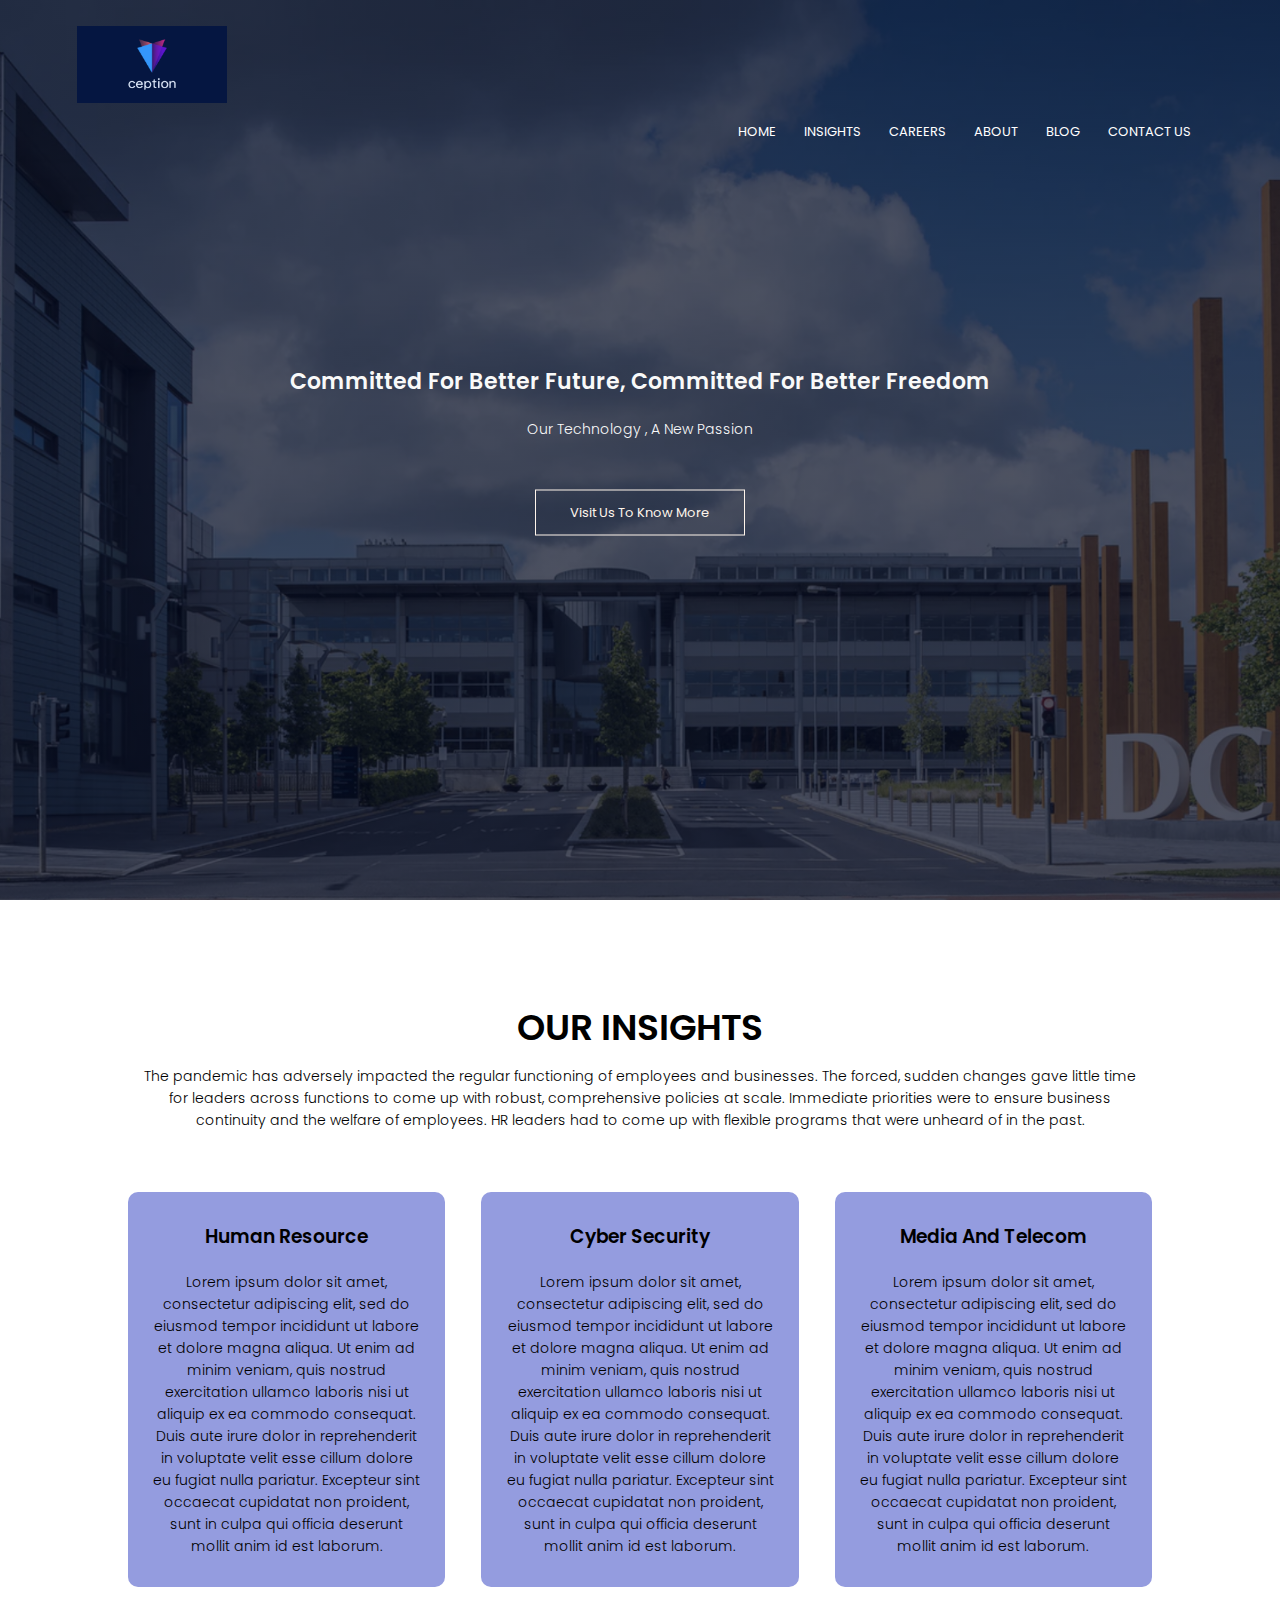
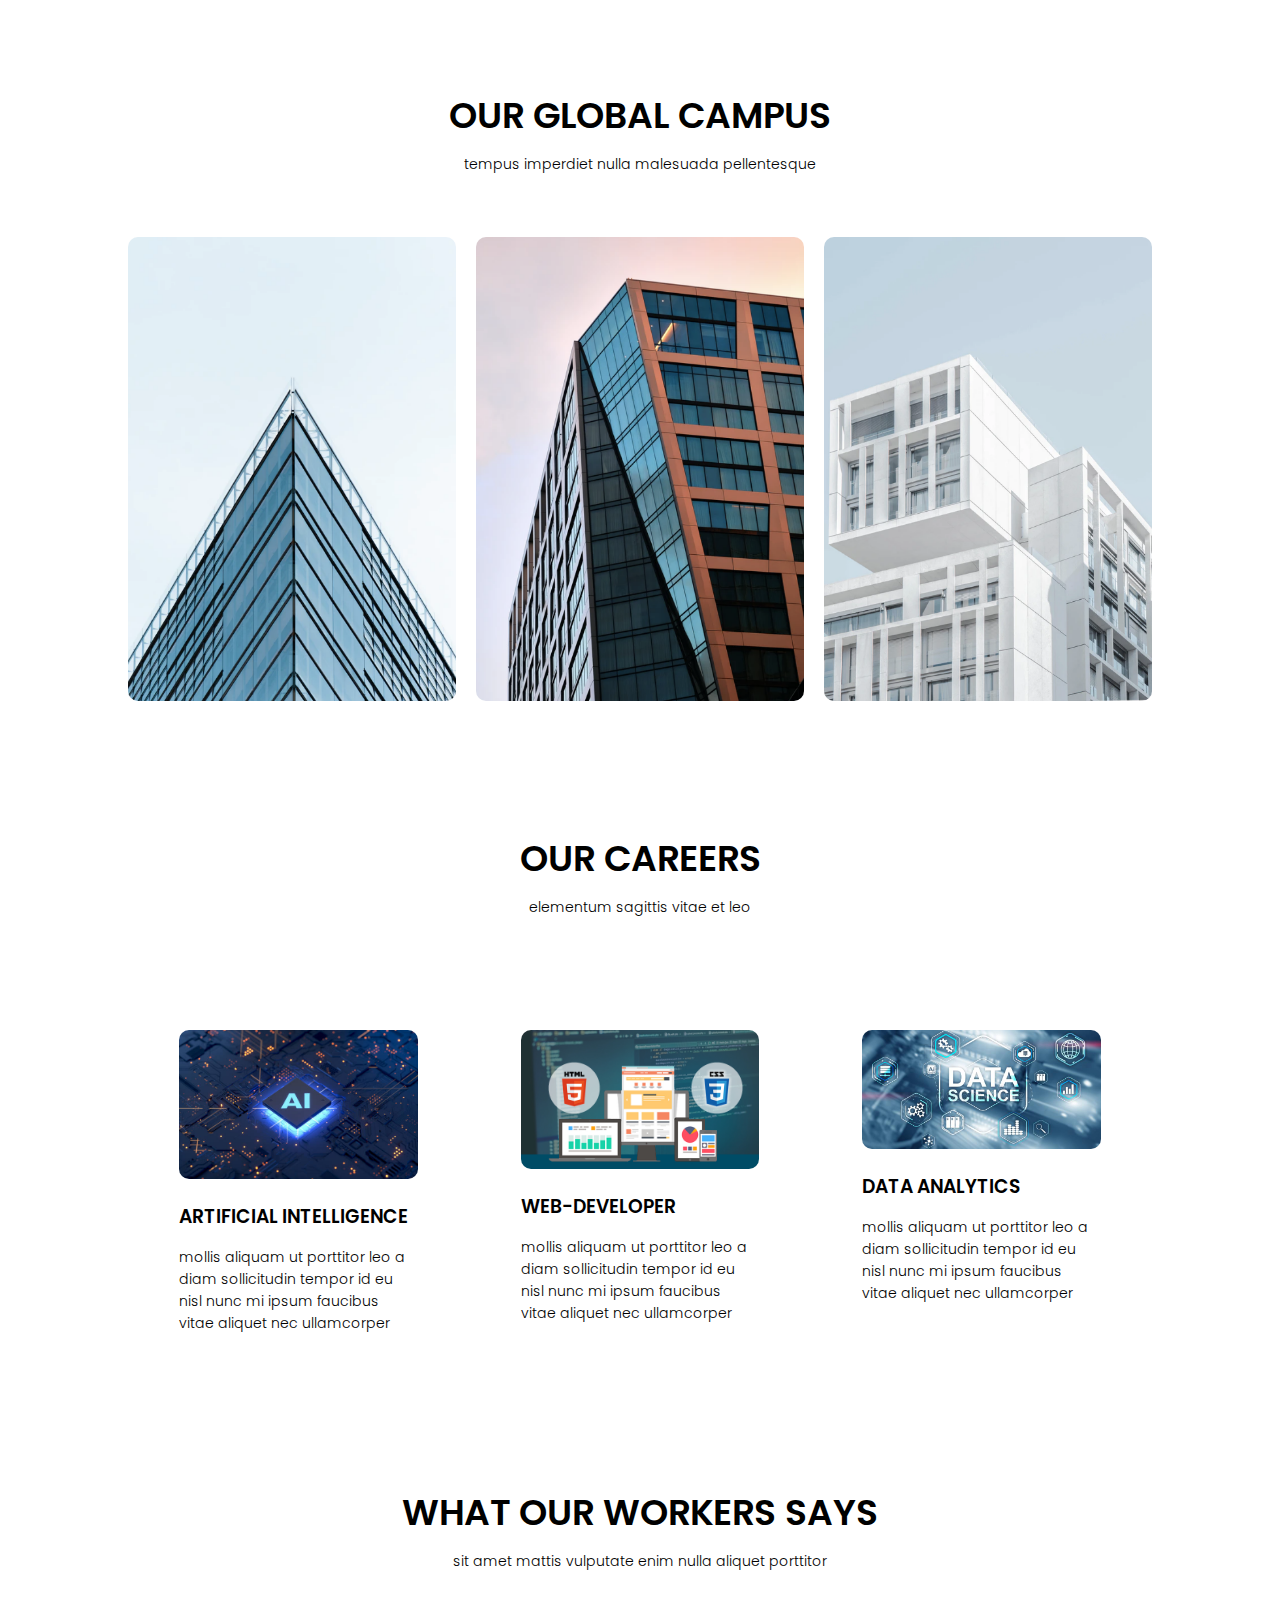
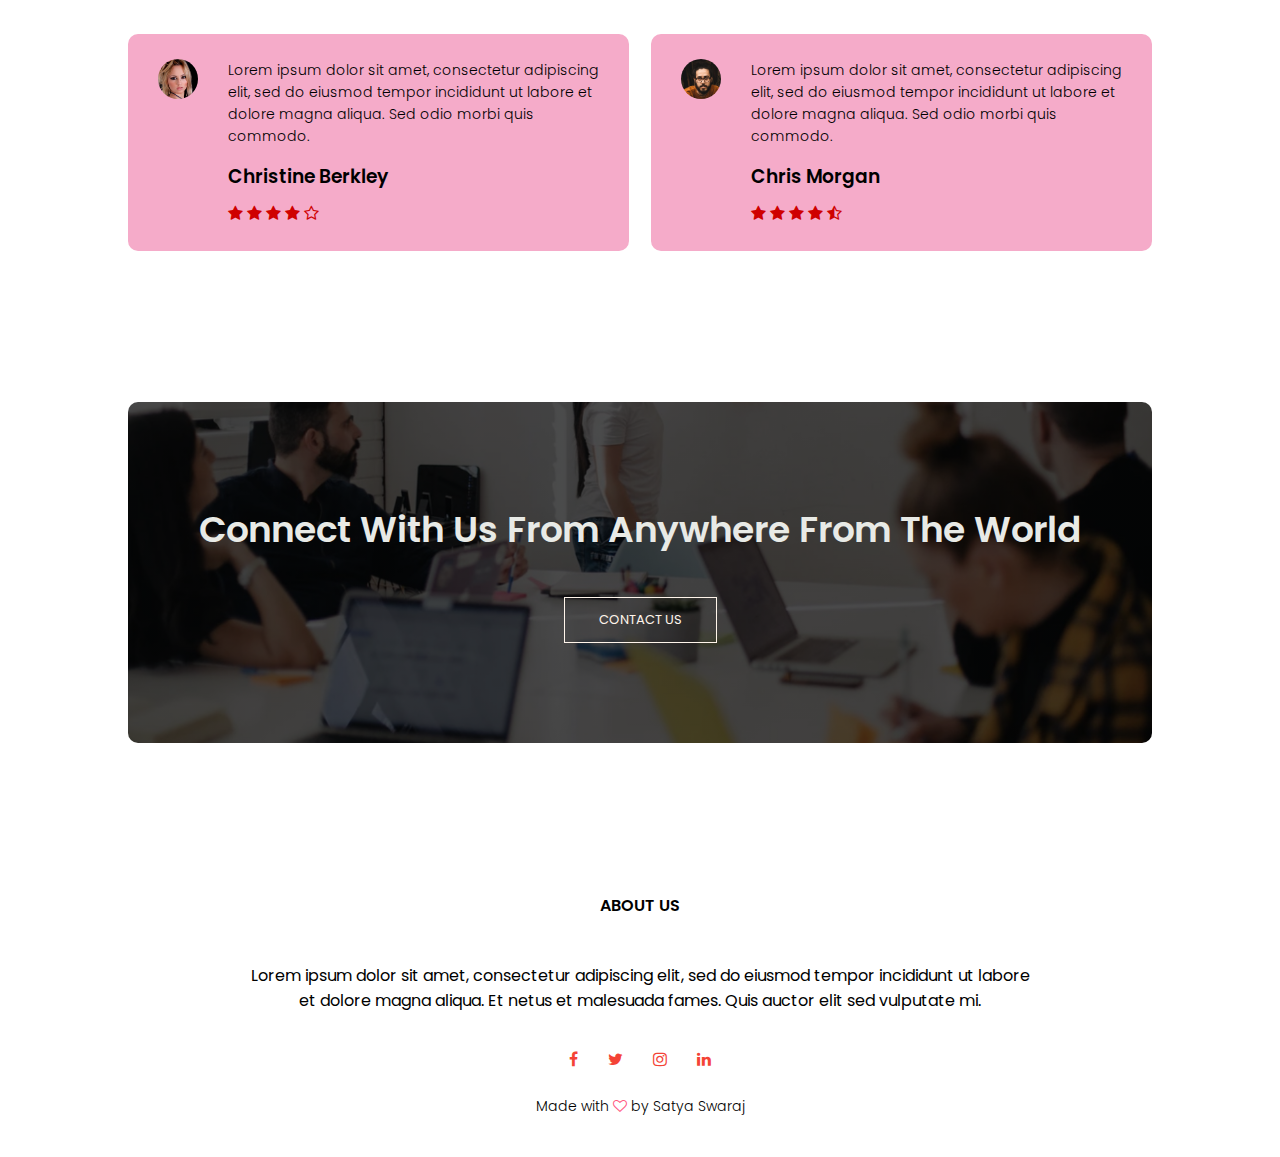
<file: it-firm/index.html>
<!DOCTYPE html>
<html lang="en">
<head>
	<meta name="viewport" content="with=device-width , initial scale=1.0">
	<meta charset="utf-8">
	<title></title>
	<link rel="stylesheet" type="text/css" href="style.css">
	<link rel="preconnect" href="https://fonts.gstatic.com">
    <link href="https://fonts.googleapis.com/css2?family=Poppins:wght@100;200;300;400;600;700&display=swap" rel="stylesheet">
    <link rel="stylesheet" href="https://cdnjs.cloudflare.com/ajax/libs/font-awesome/4.7.0/css/font-awesome.min.css">
</head>
<body>
	<section class="header">
		<nav>
			<a href="index.html"><img src="image/logo1.jpg"></a>
			<div class="nav-links" id="navLinks">
			<i class="fa fa-times" onclick="hideMenu()"></i>
				<ul>
					<li><a href="index.html">HOME</a></li>
					<li><a href="careers.html">INSIGHTS</a></li>
					<li><a href="careers.html">CAREERS</a></li>
					<li><a href="about.html">ABOUT</a></li>
					<li><a href="blog.html">BLOG</a></li>
					<li><a href="contact.html">CONTACT US</a></li>
				</ul>
			</div>
			<i class="fa fa-bars" onclick="showMenu()"></i>
		</nav>

<div class="text-box">
		<h1>Committed For Better Future, Committed For Better Freedom</h1>
		<p>Our Technology , A New Passion</p>
		<a href="" class="hero-btn">Visit Us To Know More</a>
</div>

<!-- JAVASCRIPT FOR TOGGLE MENU -->		
</section>

<!-- INSIGHTS -->
<section class="insights">
	<h1>OUR INSIGHTS</h1>
	<p>The pandemic has adversely impacted the regular functioning of employees and businesses. The forced, sudden changes gave little time for leaders across functions to come up with robust, comprehensive policies at scale. Immediate priorities were to ensure business continuity and the welfare of employees. HR leaders had to come up with flexible programs that were unheard of in the past.</p>

	<div class="row">
		<div class="insights-col">
			<h3>Human Resource</h3>
			<p>Lorem ipsum dolor sit amet, consectetur adipiscing elit, sed do eiusmod tempor incididunt ut labore et dolore magna aliqua. Ut enim ad minim veniam, quis nostrud exercitation ullamco laboris nisi ut aliquip ex ea commodo consequat. Duis aute irure dolor in reprehenderit in voluptate velit esse cillum dolore eu fugiat nulla pariatur. Excepteur sint occaecat cupidatat non proident, sunt in culpa qui officia deserunt mollit anim id est laborum.</p>
	</div>

	<div class="insights-col">
			<h3>Cyber Security</h3>
			<p>Lorem ipsum dolor sit amet, consectetur adipiscing elit, sed do eiusmod tempor incididunt ut labore et dolore magna aliqua. Ut enim ad minim veniam, quis nostrud exercitation ullamco laboris nisi ut aliquip ex ea commodo consequat. Duis aute irure dolor in reprehenderit in voluptate velit esse cillum dolore eu fugiat nulla pariatur. Excepteur sint occaecat cupidatat non proident, sunt in culpa qui officia deserunt mollit anim id est laborum.</p>
	</div>

	<div class="insights-col">
			<h3>Media And Telecom</h3>
			<p>Lorem ipsum dolor sit amet, consectetur adipiscing elit, sed do eiusmod tempor incididunt ut labore et dolore magna aliqua. Ut enim ad minim veniam, quis nostrud exercitation ullamco laboris nisi ut aliquip ex ea commodo consequat. Duis aute irure dolor in reprehenderit in voluptate velit esse cillum dolore eu fugiat nulla pariatur. Excepteur sint occaecat cupidatat non proident, sunt in culpa qui officia deserunt mollit anim id est laborum.</p>
	</div>
</section>

<!-- CAMPUS -->
<section class="campus">
	<h1>OUR GLOBAL CAMPUS</h1>
	<p>tempus imperdiet nulla malesuada pellentesque</p>

	<div class="row">
		<div class="campus-col">
			<img src="image/london.png">
			<div class="layer">
				<h3>LONDON</h3>
			</div>
		</div>

		<div class="campus-col">
			<img src="image/newyork.png">
			<div class="layer">
				<h3>INDIA</h3>
			</div>
		</div>
		
		<div class="campus-col">
			<img src="image/washington.png">
			<div class="layer">
				<h3>WASHINGTON</h3>
			</div>
		</div>

	</div>
</section>

<!-- CAREERS -->
<section class="careers">
	<h1>OUR CAREERS</h1>
	<p>elementum sagittis vitae et leo</p>

	<div class="row">
		<div class="careers-col">
			<img src="image/ai.jpg">
			<h3>ARTIFICIAL INTELLIGENCE</h3>
			<p>mollis aliquam ut porttitor leo a diam sollicitudin tempor id eu nisl nunc mi ipsum faucibus vitae aliquet nec ullamcorper</p>
		</div>

		<div class="careers-col">
			<img src="image/webdevelopment.jpg">
			<h3>WEB-DEVELOPER</h3>
			<p>mollis aliquam ut porttitor leo a diam sollicitudin tempor id eu nisl nunc mi ipsum faucibus vitae aliquet nec ullamcorper</p>
		</div>

		<div class="careers-col">
			<img src="image/data.jpg">
			<h3>DATA ANALYTICS</h3>
			<p>mollis aliquam ut porttitor leo a diam sollicitudin tempor id eu nisl nunc mi ipsum faucibus vitae aliquet nec ullamcorper</p>
		</div>

	</div>
</section>

<!-- testimonials -->

<section class="testimonials">
	<h1>WHAT OUR WORKERS SAYS</h1>
	<p>sit amet mattis vulputate enim nulla aliquet porttitor</p>

	<div class="row">
		<div class="testimonial-col">
			<img src="image/user1.jpg">
			<div>
				<p>Lorem ipsum dolor sit amet, consectetur adipiscing elit, sed do eiusmod tempor incididunt ut labore et dolore magna aliqua. Sed odio morbi quis commodo.</p>
				<h3>Christine Berkley</h3>
				<i class="fa fa-star"></i>
				<i class="fa fa-star"></i>
				<i class="fa fa-star"></i>
				<i class="fa fa-star"></i>
				<i class="fa fa-star-o"></i>
			</div>
		</div>

		<div class="testimonial-col">
			<img src="image/user2.jpg">
			<div>
				<p>Lorem ipsum dolor sit amet, consectetur adipiscing elit, sed do eiusmod tempor incididunt ut labore et dolore magna aliqua. Sed odio morbi quis commodo.</p>
				<h3>Chris Morgan</h3>
				<i class="fa fa-star"></i>
				<i class="fa fa-star"></i>
				<i class="fa fa-star"></i>
				<i class="fa fa-star"></i>
				<i class="fa fa-star-half-o"></i>
			</div>
		</div>
	</div>
</section>


<!-- call to action -->

<section class="cta">
	<h1>Connect With Us From Anywhere From The World</h1>
	<a href="" class="hero-btn">CONTACT US</a>
</section>


<!-- FOOTER -->

<section class="footer">
	<h4>ABOUT US</h4>
	<p><section>Lorem ipsum dolor sit amet, consectetur adipiscing elit, sed do eiusmod tempor incididunt ut labore <br>et dolore magna aliqua. Et netus et malesuada fames. Quis auctor elit sed vulputate mi.</section></p>

	<div class="icons">
		<i class="fa fa-facebook"></i>
		<i class="fa fa-twitter"></i>
		<i class="fa fa-instagram"></i>
		<i class="fa fa-linkedin"></i>
	</div>
	<p>Made with <i class="fa fa-heart-o"></i> by Satya Swaraj</p>
</section>


<script>
	var navLinks = document.getElementById("navLinks");
	function showMenu(){
		navLinks.style.right = "0";
		
	}

	function hideMenu(){
		navLinks.style.right = "-200px";
		
	}
</script>
</body>
</html>
</file>
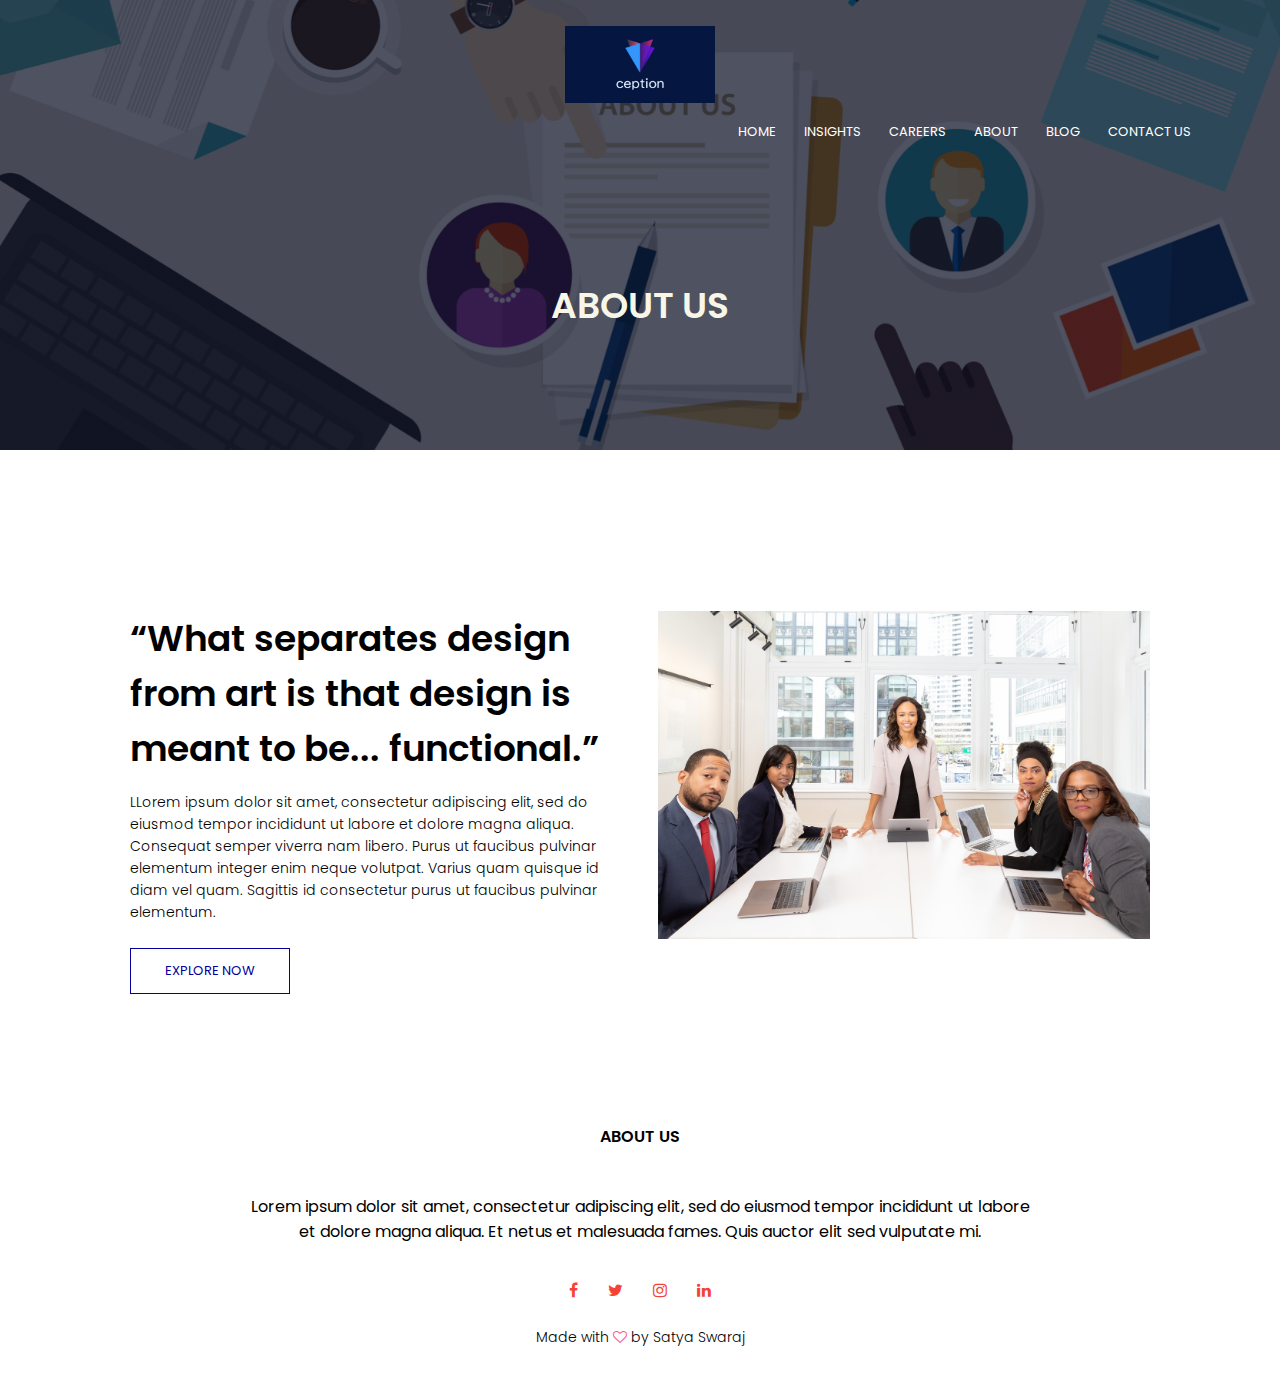
<file: it-firm/about.html>
<!DOCTYPE html>
<html lang="en">
<head>
	<meta name="viewport" content="with=device-width , initial scale=1.0">
	<meta charset="utf-8">
	<title></title>
	<link rel="stylesheet" type="text/css" href="style.css">
	<link rel="preconnect" href="https://fonts.gstatic.com">
    <link href="https://fonts.googleapis.com/css2?family=Poppins:wght@100;200;300;400;600;700&display=swap" rel="stylesheet">
    <link rel="stylesheet" href="https://cdnjs.cloudflare.com/ajax/libs/font-awesome/4.7.0/css/font-awesome.min.css">
</head>
<body>
	<section class="sub-header">
		<nav>
			<a href="index.html"><img src="image/logo1.jpg"></a>
			<div class="nav-links" id="navLinks">
			<i class="fa fa-times" onclick="hideMenu()"></i>
				<ul>
					<li><a href="index.html">HOME</a></li>
					<li><a href="careers.html">INSIGHTS</a></li>
					
					<li><a href="careers.html">CAREERS</a></li>
					<li><a href="about.html">ABOUT</a></li>
					<li><a href="blog.html">BLOG</a></li>
					<li><a href="contact.html">CONTACT US</a></li>
				</ul>
			</div>
			<i class="fa fa-bars" onclick="showMenu()"></i>
		</nav>
		<h1>ABOUT US</h1>
	</section>

	<!-- ABOUT US CONTENT -->

	<section class="about-us">
		<div class="row">
			<div class="about-col"><h1>“What separates design from art is that design is meant to be... functional.”</h1>
			<p>LLorem ipsum dolor sit amet, consectetur adipiscing elit, sed do eiusmod tempor incididunt ut labore et dolore magna aliqua. Consequat semper viverra nam libero. Purus ut faucibus pulvinar elementum integer enim neque volutpat. Varius quam quisque id diam vel quam. Sagittis id consectetur purus ut faucibus pulvinar elementum.</p>
			<a href="" class="hero-btn red-btn">EXPLORE NOW</a>
		</div>

		<div class="about-col">
			<img src="image/about.jpg">
		</div>
	</section>


<!-- FOOTER -->

<section class="footer">
	<h4>ABOUT US</h4>
	<p><section>Lorem ipsum dolor sit amet, consectetur adipiscing elit, sed do eiusmod tempor incididunt ut labore <br>et dolore magna aliqua. Et netus et malesuada fames. Quis auctor elit sed vulputate mi.</section></p>

	<div class="icons">
		<i class="fa fa-facebook"></i>
		<i class="fa fa-twitter"></i>
		<i class="fa fa-instagram"></i>
		<i class="fa fa-linkedin"></i>
	</div>
	<p>Made with <i class="fa fa-heart-o"></i> by Satya Swaraj</p>
</section>

<!-- JAVASCRIPT FOR TOGGLE MENU -->	


<script>
	var navLinks = document.getElementById("navLinks");
	function showMenu(){
		navLinks.style.right = "0";
		
	}

	function hideMenu(){
		navLinks.style.right = "-200px";
		
	}
</script>
</body>
</html>
</file>
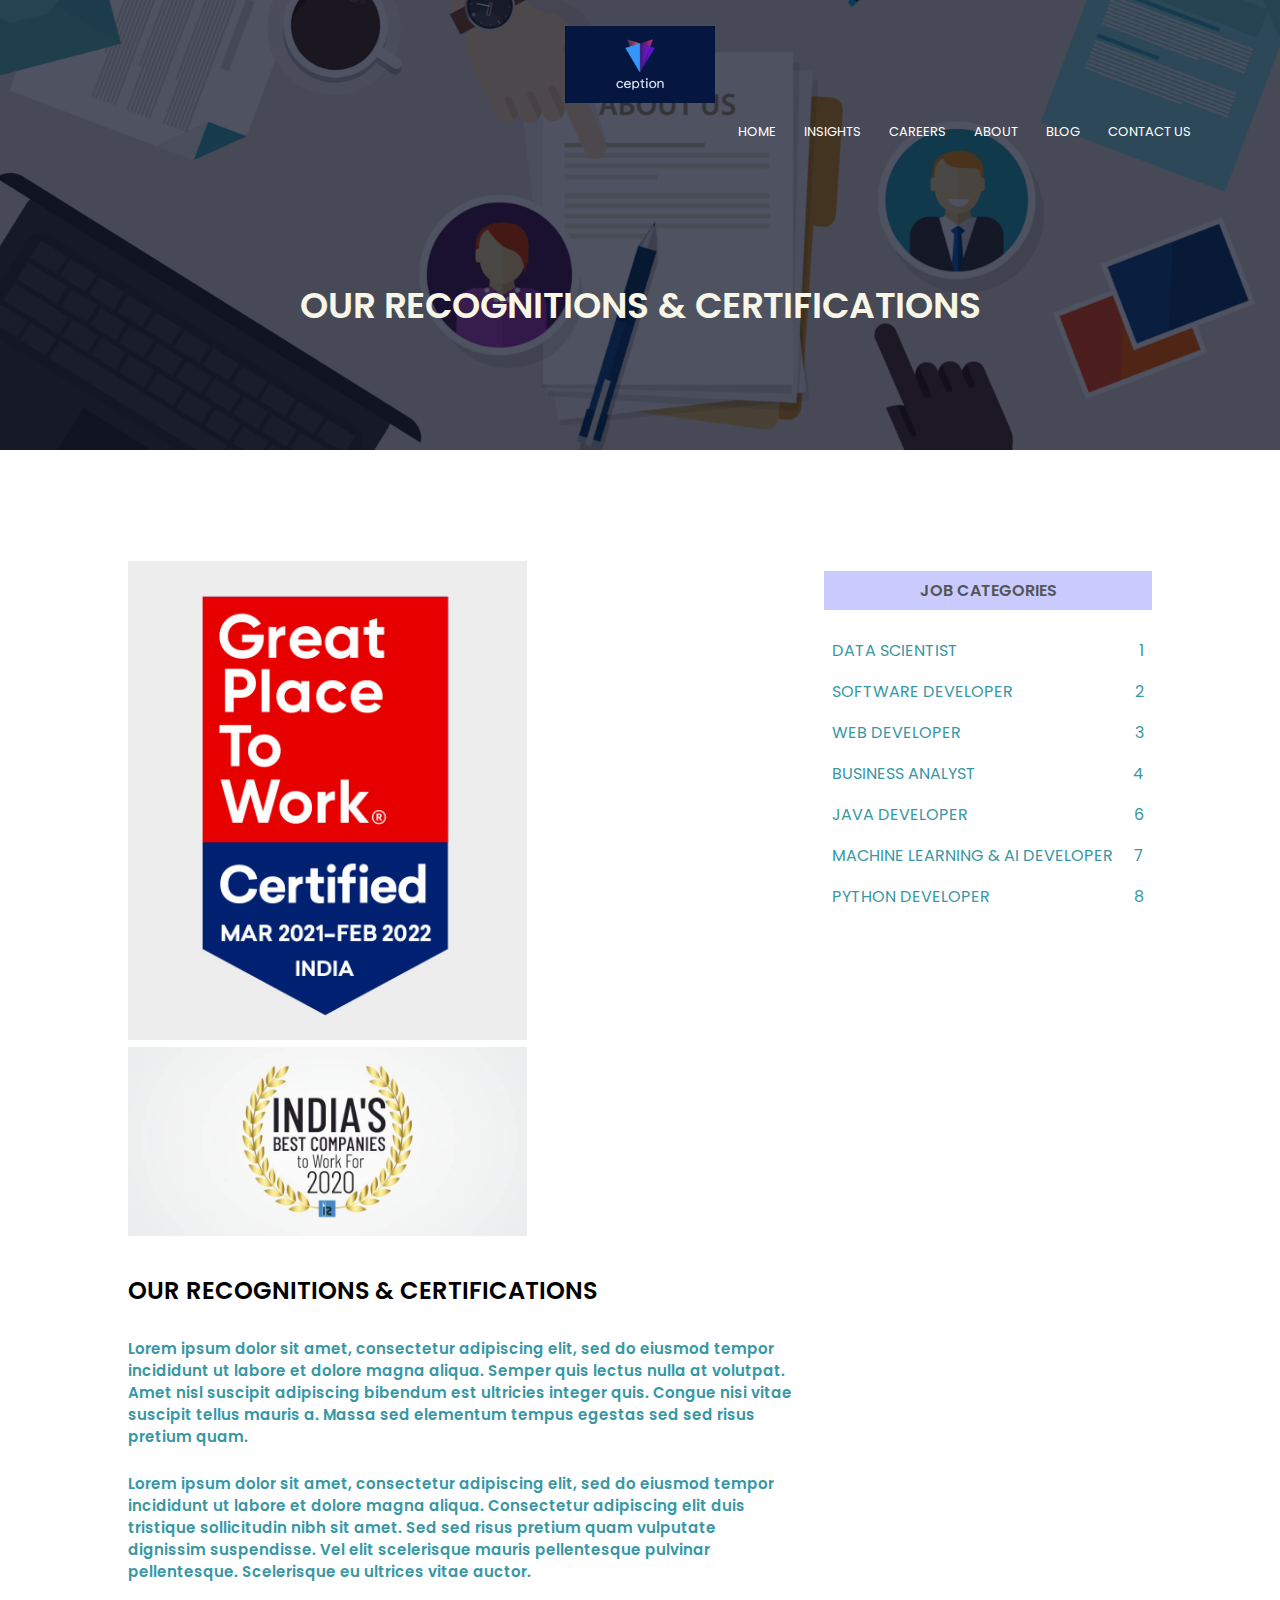
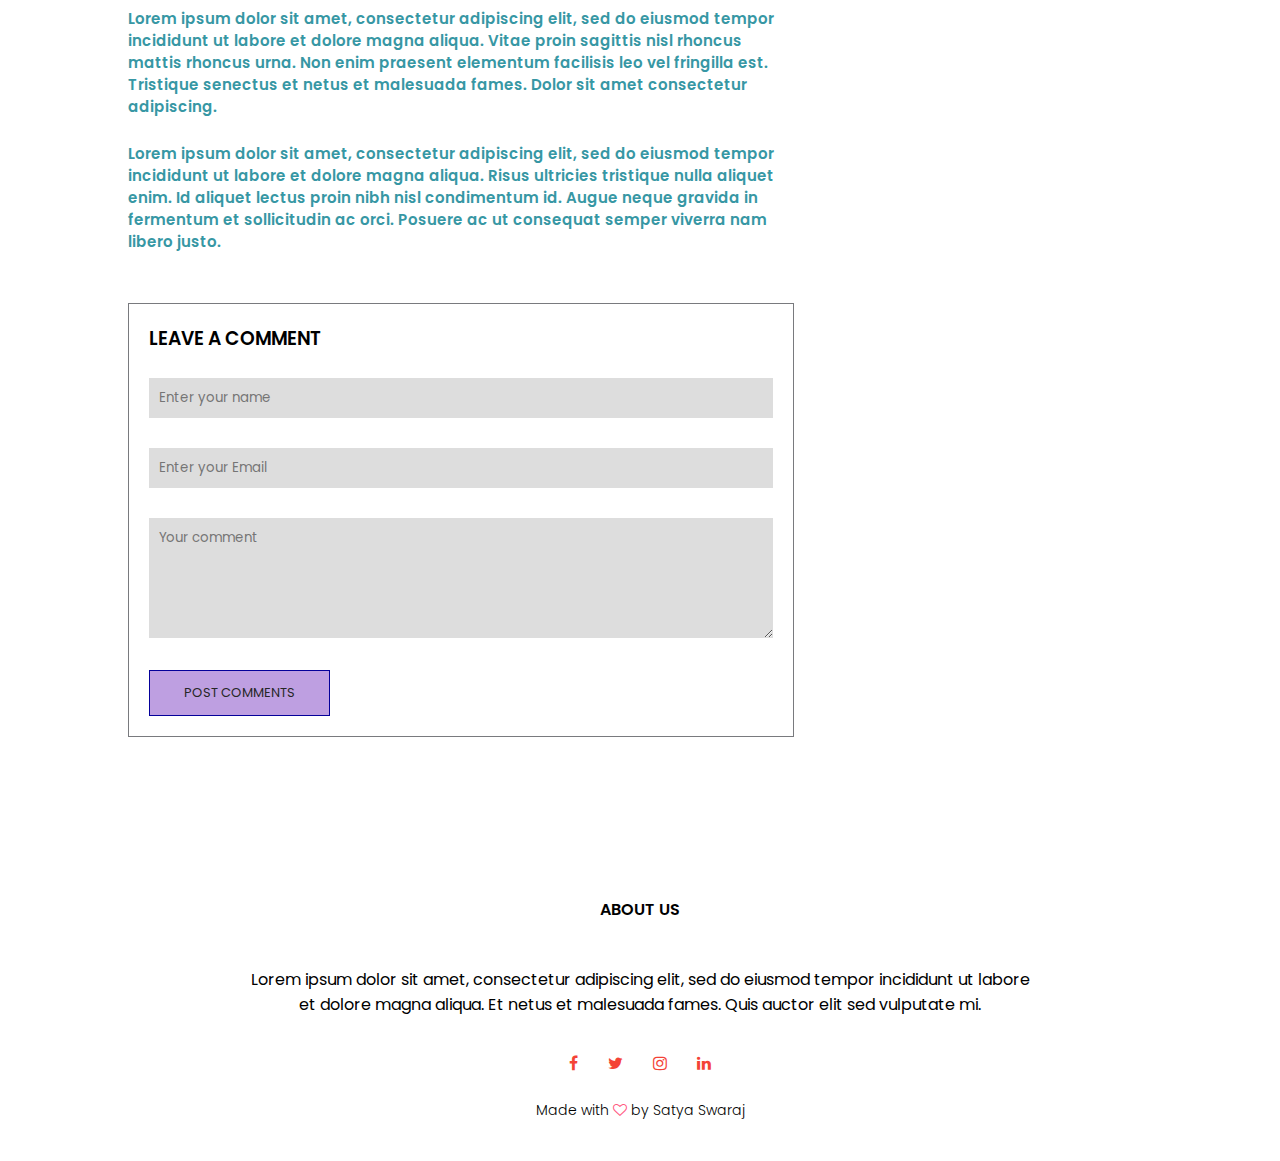
<file: it-firm/blog.html>
<!DOCTYPE html>
<html lang="en">
<head>
	<meta name="viewport" content="with=device-width , initial scale=1.0">
	<meta charset="utf-8">
	<title></title>
	<link rel="stylesheet" type="text/css" href="style.css">
	<link rel="preconnect" href="https://fonts.gstatic.com">
    <link href="https://fonts.googleapis.com/css2?family=Poppins:wght@100;200;300;400;600;700&display=swap" rel="stylesheet">
    <link rel="stylesheet" href="https://cdnjs.cloudflare.com/ajax/libs/font-awesome/4.7.0/css/font-awesome.min.css">
</head>
<body>
	<section class="sub-header">
		<nav>
			<a href="index.html"><img src="image/logo1.jpg"></a>
			<div class="nav-links" id="navLinks">
			<i class="fa fa-times" onclick="hideMenu()"></i>
				<ul>
					<li><a href="index.html">HOME</a></li>
					<li><a href="careers.html">INSIGHTS</a></li>
					
					<li><a href="careers.html">CAREERS</a></li>
					<li><a href="about.html">ABOUT</a></li>
					<li><a href="blog.html">BLOG</a></li>
					<li><a href="contact.html">CONTACT US</a></li>
				</ul>
			</div>
			<i class="fa fa-bars" onclick="showMenu()"></i>
		</nav>
		<h1>OUR RECOGNITIONS & CERTIFICATIONS</h1>
	</section>

<!-- BLOG PAGE CONTENT -->

<section class="blog-content">
	<div class="row">
		<div class="blog-left">
			<img src="image/tag.jpg">
			<img src="image/tag1.jpg">
			<h2>OUR RECOGNITIONS & CERTIFICATIONS</h2>
			<p>Lorem ipsum dolor sit amet, consectetur adipiscing elit, sed do eiusmod tempor incididunt ut labore et dolore magna aliqua. Semper quis lectus nulla at volutpat. Amet nisl suscipit adipiscing bibendum est ultricies integer quis. Congue nisi vitae suscipit tellus mauris a. Massa sed elementum tempus egestas sed sed risus pretium quam.</p>
			<br>
			<p>Lorem ipsum dolor sit amet, consectetur adipiscing elit, sed do eiusmod tempor incididunt ut labore et dolore magna aliqua. Consectetur adipiscing elit duis tristique sollicitudin nibh sit amet. Sed sed risus pretium quam vulputate dignissim suspendisse. Vel elit scelerisque mauris pellentesque pulvinar pellentesque. Scelerisque eu ultrices vitae auctor.</p>
			<br>
			<p>Lorem ipsum dolor sit amet, consectetur adipiscing elit, sed do eiusmod tempor incididunt ut labore et dolore magna aliqua. Vitae proin sagittis nisl rhoncus mattis rhoncus urna. Non enim praesent elementum facilisis leo vel fringilla est. Tristique senectus et netus et malesuada fames. Dolor sit amet consectetur adipiscing.</p>
			<br>
			<p>Lorem ipsum dolor sit amet, consectetur adipiscing elit, sed do eiusmod tempor incididunt ut labore et dolore magna aliqua. Risus ultricies tristique nulla aliquet enim. Id aliquet lectus proin nibh nisl condimentum id. Augue neque gravida in fermentum et sollicitudin ac orci. Posuere ac ut consequat semper viverra nam libero justo.</p>


			<div class="comment-box">
				<h3>LEAVE A COMMENT</h3>
				<form class="comment-form">
					<input type="text" placeholder="Enter your name" name="Name">
					<input type="email" placeholder="Enter your Email" name="Email">
					<textarea rows="5" placeholder="Your comment"></textarea>
					<button type="submit" class="hero-btn red-btn">POST COMMENTS</button>
				</form>
			</div>
		</div>
		<div class="blog-right">
			<h3>JOB CATEGORIES</h3>
			<div>
				
				<span>DATA SCIENTIST</span>
				<span>1</span>
				
			</div>

			<div>
				
				<span>SOFTWARE DEVELOPER</span>
				<span>2</span>
				
			</div>

			<div>
				
				<span>WEB DEVELOPER</span>
				<span>3</span>
				
			</div>
			
			<div>
				
				<span>BUSINESS ANALYST</span>
				<span>4</span>
				
			</div>

			<div>
				
				<span>JAVA DEVELOPER</span>
				<span>6</span>
				
			</div>

			<div>
				
				<span>MACHINE LEARNING & AI DEVELOPER</span>
				<span>7</span>
				
			</div>

			<div>
				
				<span>PYTHON DEVELOPER</span>
				<span>8</span>
				
			</div>
		</div>
	</div>
</section>

	

	


<!-- FOOTER -->

<section class="footer">
	<h4>ABOUT US</h4>
	<p><section>Lorem ipsum dolor sit amet, consectetur adipiscing elit, sed do eiusmod tempor incididunt ut labore <br>et dolore magna aliqua. Et netus et malesuada fames. Quis auctor elit sed vulputate mi.</section></p>

	<div class="icons">
		<i class="fa fa-facebook"></i>
		<i class="fa fa-twitter"></i>
		<i class="fa fa-instagram"></i>
		<i class="fa fa-linkedin"></i>
	</div>
	<p>Made with <i class="fa fa-heart-o"></i> by Satya Swaraj</p>
</section>

<!-- JAVASCRIPT FOR TOGGLE MENU -->	


<script>
	var navLinks = document.getElementById("navLinks");
	function showMenu(){
		navLinks.style.right = "0";
		
	}

	function hideMenu(){
		navLinks.style.right = "-200px";
		
	}
</script>
</body>
</html>
</file>
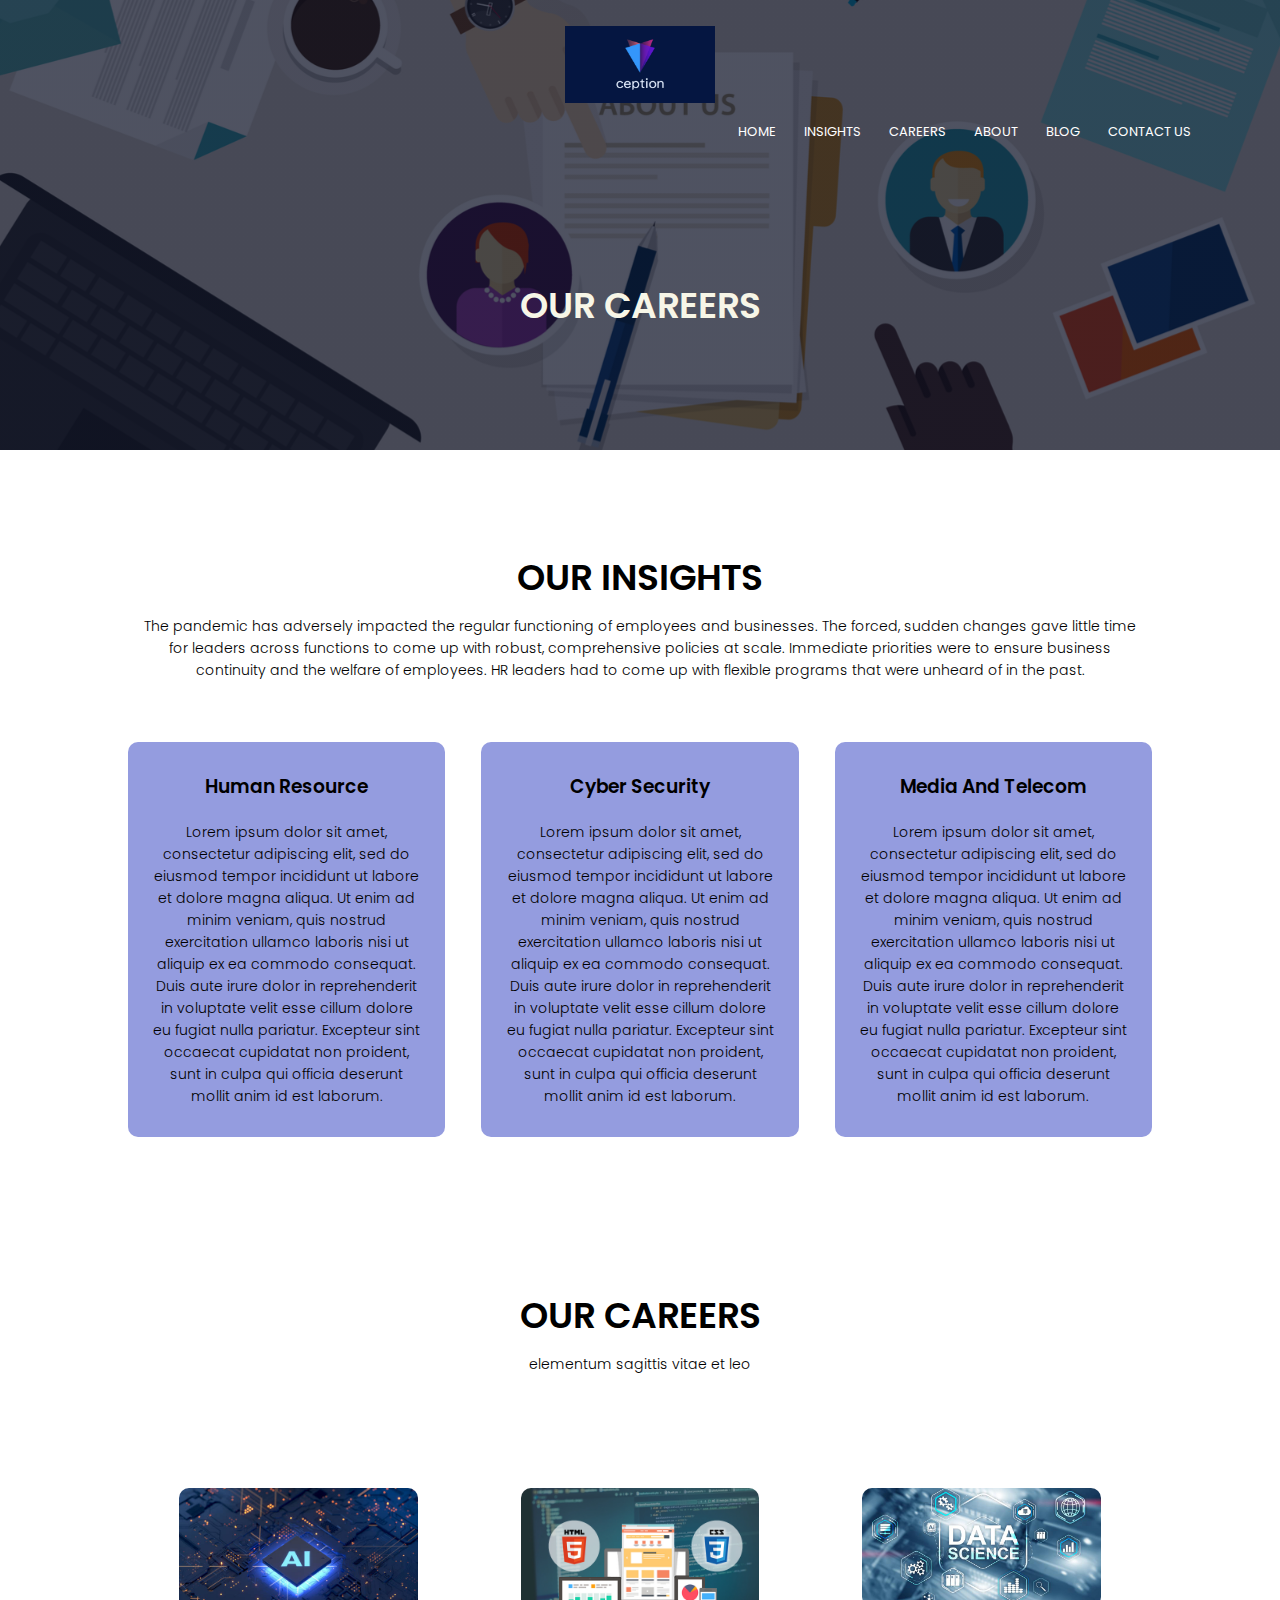
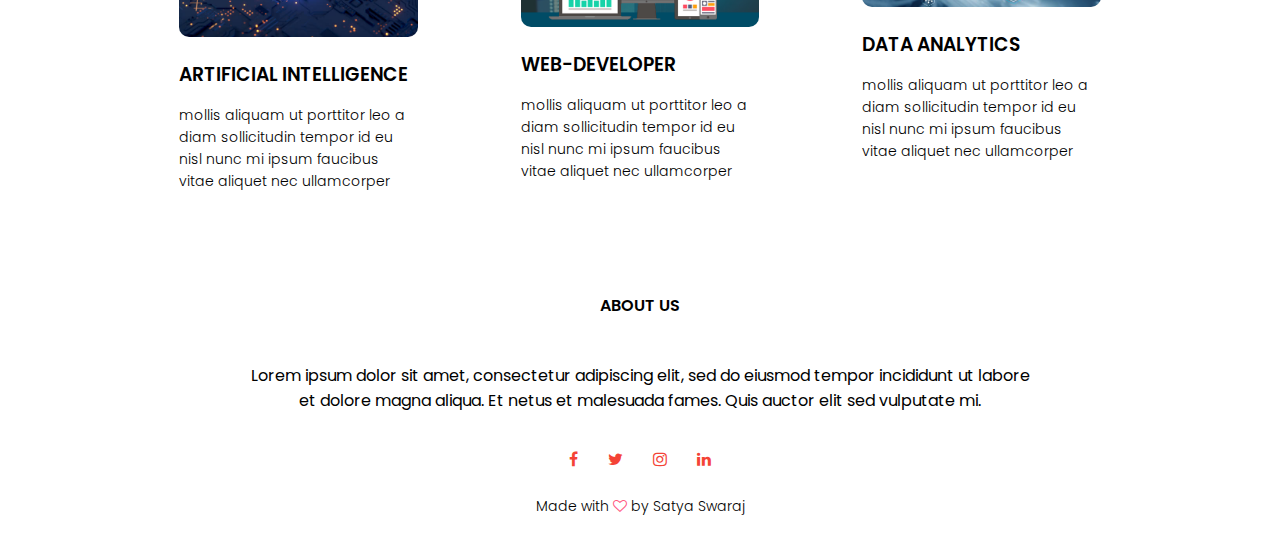
<file: it-firm/careers.html>
<!DOCTYPE html>
<html lang="en">
<head>
	<meta name="viewport" content="with=device-width , initial scale=1.0">
	<meta charset="utf-8">
	<title></title>
	<link rel="stylesheet" type="text/css" href="style.css">
	<link rel="preconnect" href="https://fonts.gstatic.com">
    <link href="https://fonts.googleapis.com/css2?family=Poppins:wght@100;200;300;400;600;700&display=swap" rel="stylesheet">
    <link rel="stylesheet" href="https://cdnjs.cloudflare.com/ajax/libs/font-awesome/4.7.0/css/font-awesome.min.css">
</head>
<body>
	<section class="sub-header">
		<nav>
			<a href="index.html"><img src="image/logo1.jpg"></a>
			<div class="nav-links" id="navLinks">
			<i class="fa fa-times" onclick="hideMenu()"></i>
				<ul>
					<li><a href="index.html">HOME</a></li>
					<li><a href="careers.html">INSIGHTS</a></li>
					
					<li><a href="careers.html">CAREERS</a></li>
					<li><a href="about.html">ABOUT</a></li>
					<li><a href="blog.html">BLOG</a></li>
					<li><a href="contact.html">CONTACT US</a></li>
				</ul>
			</div>
			<i class="fa fa-bars" onclick="showMenu()"></i>
		</nav>
		<h1>OUR CAREERS</h1>
	</section>


	<!-- OUR INSIGHTS -->

	<section class="insights">
	<h1>OUR INSIGHTS</h1>
	<p>The pandemic has adversely impacted the regular functioning of employees and businesses. The forced, sudden changes gave little time for leaders across functions to come up with robust, comprehensive policies at scale. Immediate priorities were to ensure business continuity and the welfare of employees. HR leaders had to come up with flexible programs that were unheard of in the past.</p>

	<div class="row">
		<div class="insights-col">
			<h3>Human Resource</h3>
			<p>Lorem ipsum dolor sit amet, consectetur adipiscing elit, sed do eiusmod tempor incididunt ut labore et dolore magna aliqua. Ut enim ad minim veniam, quis nostrud exercitation ullamco laboris nisi ut aliquip ex ea commodo consequat. Duis aute irure dolor in reprehenderit in voluptate velit esse cillum dolore eu fugiat nulla pariatur. Excepteur sint occaecat cupidatat non proident, sunt in culpa qui officia deserunt mollit anim id est laborum.</p>
	</div>

	<div class="insights-col">
			<h3>Cyber Security</h3>
			<p>Lorem ipsum dolor sit amet, consectetur adipiscing elit, sed do eiusmod tempor incididunt ut labore et dolore magna aliqua. Ut enim ad minim veniam, quis nostrud exercitation ullamco laboris nisi ut aliquip ex ea commodo consequat. Duis aute irure dolor in reprehenderit in voluptate velit esse cillum dolore eu fugiat nulla pariatur. Excepteur sint occaecat cupidatat non proident, sunt in culpa qui officia deserunt mollit anim id est laborum.</p>
	</div>

	<div class="insights-col">
			<h3>Media And Telecom</h3>
			<p>Lorem ipsum dolor sit amet, consectetur adipiscing elit, sed do eiusmod tempor incididunt ut labore et dolore magna aliqua. Ut enim ad minim veniam, quis nostrud exercitation ullamco laboris nisi ut aliquip ex ea commodo consequat. Duis aute irure dolor in reprehenderit in voluptate velit esse cillum dolore eu fugiat nulla pariatur. Excepteur sint occaecat cupidatat non proident, sunt in culpa qui officia deserunt mollit anim id est laborum.</p>
	</div>
</section>


	<!-- OUR CAREERS -->
<section class="careers">
	<h1>OUR CAREERS</h1>
	<p>elementum sagittis vitae et leo</p>

	<div class="row">
		<div class="careers-col">
			<img src="image/ai.jpg">
			<h3>ARTIFICIAL INTELLIGENCE</h3>
			<p>mollis aliquam ut porttitor leo a diam sollicitudin tempor id eu nisl nunc mi ipsum faucibus vitae aliquet nec ullamcorper</p>
		</div>

		<div class="careers-col">
			<img src="image/webdevelopment.jpg">
			<h3>WEB-DEVELOPER</h3>
			<p>mollis aliquam ut porttitor leo a diam sollicitudin tempor id eu nisl nunc mi ipsum faucibus vitae aliquet nec ullamcorper</p>
		</div>

		<div class="careers-col">
			<img src="image/data.jpg">
			<h3>DATA ANALYTICS</h3>
			<p>mollis aliquam ut porttitor leo a diam sollicitudin tempor id eu nisl nunc mi ipsum faucibus vitae aliquet nec ullamcorper</p>
		</div>

	</div>
</section>


	


<!-- FOOTER -->

<section class="footer">
	<h4>ABOUT US</h4>
	<p><section>Lorem ipsum dolor sit amet, consectetur adipiscing elit, sed do eiusmod tempor incididunt ut labore <br>et dolore magna aliqua. Et netus et malesuada fames. Quis auctor elit sed vulputate mi.</section></p>

	<div class="icons">
		<i class="fa fa-facebook"></i>
		<i class="fa fa-twitter"></i>
		<i class="fa fa-instagram"></i>
		<i class="fa fa-linkedin"></i>
	</div>
	<p>Made with <i class="fa fa-heart-o"></i> by Satya Swaraj</p>
</section>

<!-- JAVASCRIPT FOR TOGGLE MENU -->	


<script>
	var navLinks = document.getElementById("navLinks");
	function showMenu(){
		navLinks.style.right = "0";
		
	}

	function hideMenu(){
		navLinks.style.right = "-200px";
		
	}
</script>
</body>
</html>
</file>
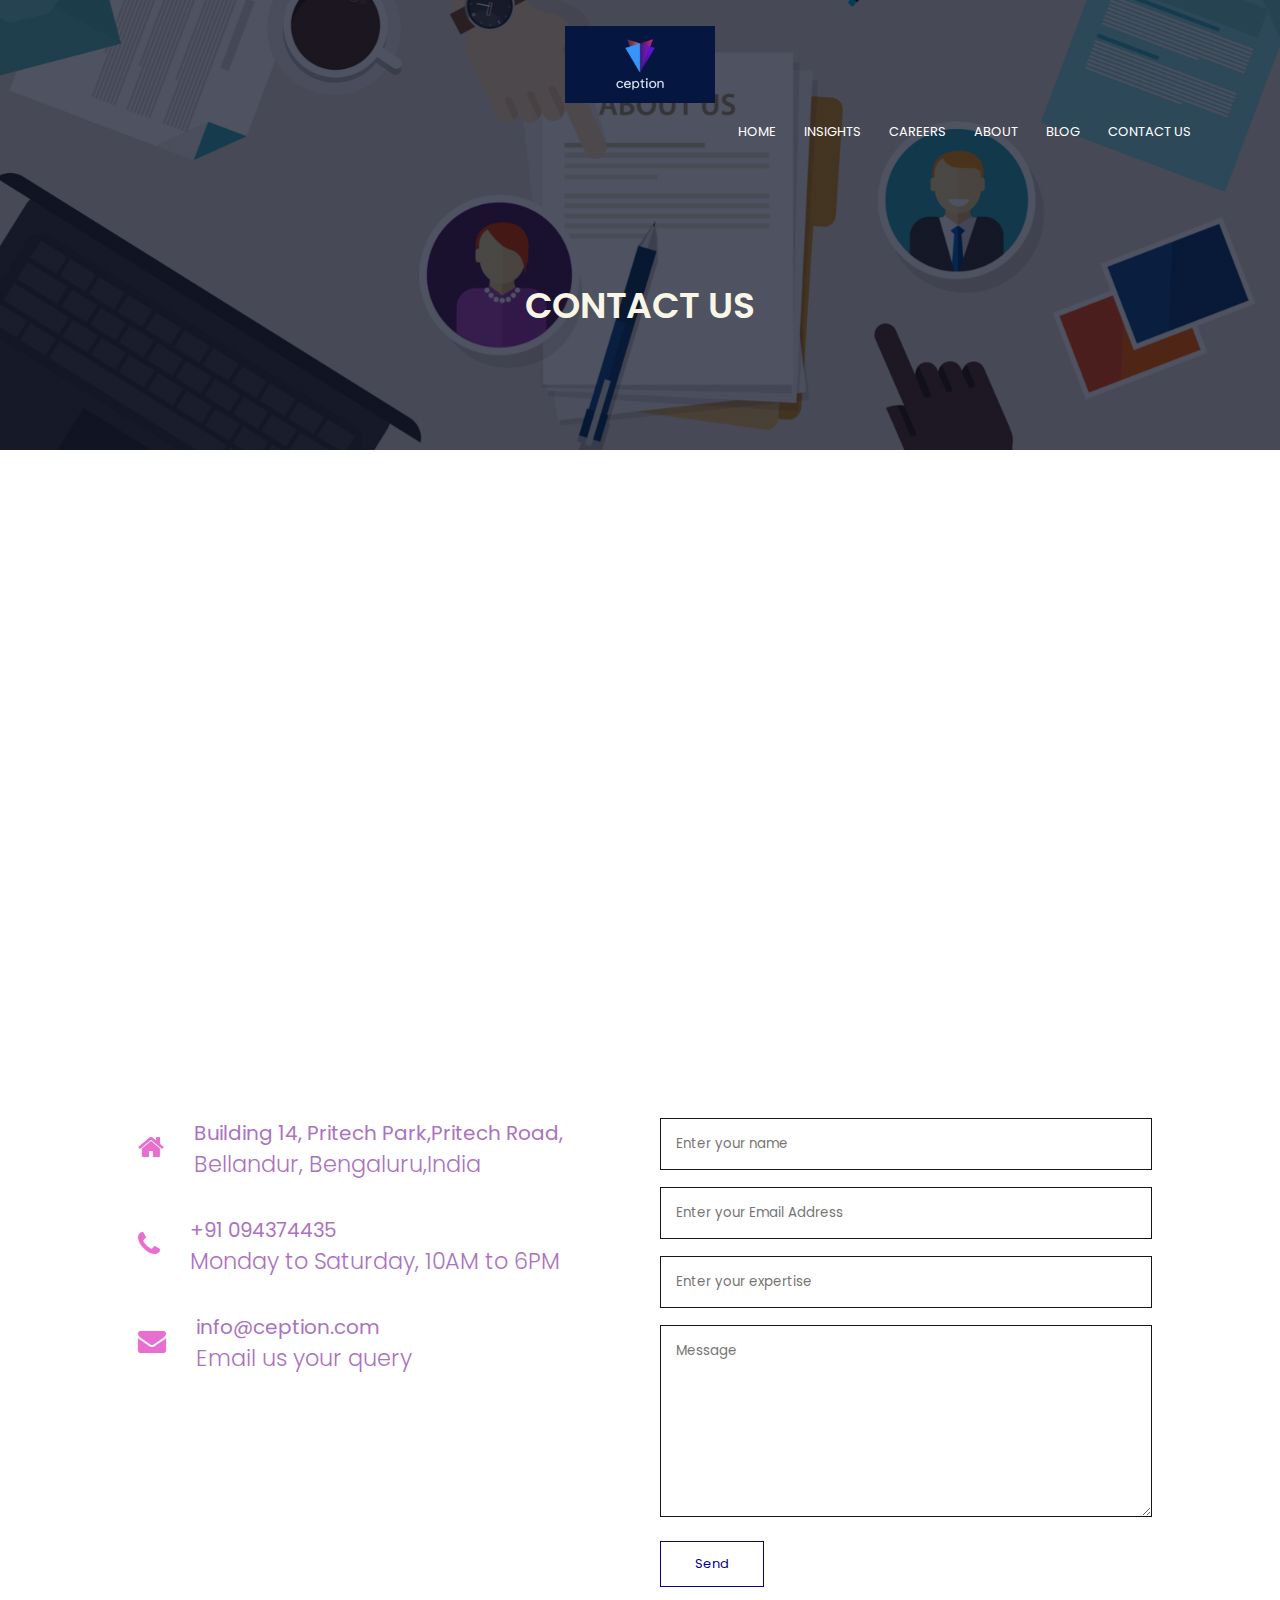
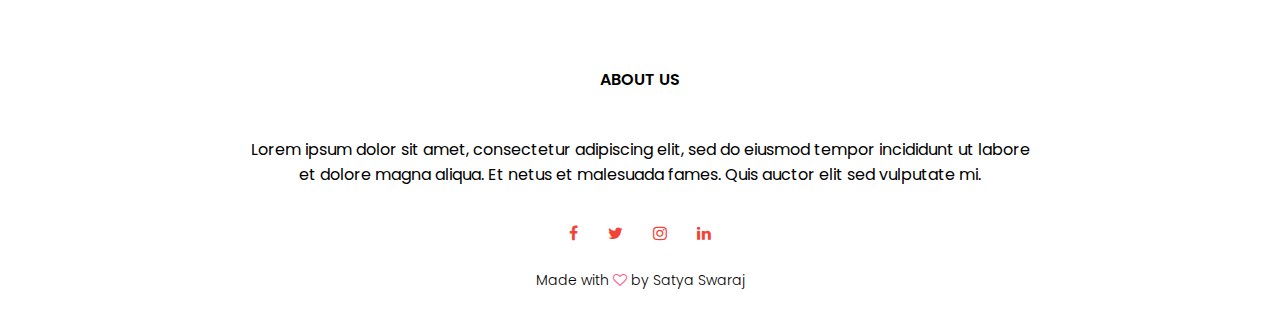
<file: it-firm/contact.html>
<!DOCTYPE html>
<html lang="en">
<head>
	<meta name="viewport" content="with=device-width , initial scale=1.0">
	<meta charset="utf-8">
	<title></title>
	<link rel="stylesheet" type="text/css" href="style.css">
	<link rel="preconnect" href="https://fonts.gstatic.com">
    <link href="https://fonts.googleapis.com/css2?family=Poppins:wght@100;200;300;400;600;700&display=swap" rel="stylesheet">
    <link rel="stylesheet" href="https://cdnjs.cloudflare.com/ajax/libs/font-awesome/4.7.0/css/font-awesome.min.css">
</head>
<body>
	<section class="sub-header">
		<nav>
			<a href="index.html"><img src="image/logo1.jpg"></a>
			<div class="nav-links" id="navLinks">
			<i class="fa fa-times" onclick="hideMenu()"></i>
				<ul>
					<li><a href="index.html">HOME</a></li>
					<li><a href="careers.html">INSIGHTS</a></li>
					
					<li><a href="careers.html">CAREERS</a></li>
					<li><a href="about.html">ABOUT</a></li>
					<li><a href="blog.html">BLOG</a></li>
					<li><a href="contact.html">CONTACT US</a></li>
				</ul>
			</div>
			<i class="fa fa-bars" onclick="showMenu()"></i>
		</nav>
		<h1>CONTACT US</h1>
	</section>

	<!-- contact us -->
	<section class="location">
		<iframe src="https://www.google.com/maps/embed?pb=!1m18!1m12!1m3!1d497699.9973974844!2d77.35073950168004!3d12.953847720537889!2m3!1f0!2f0!3f0!3m2!1i1024!2i768!4f13.1!3m3!1m2!1s0x3bae1670c9b44e6d%3A0xf8dfc3e8517e4fe0!2sBengaluru%2C%20Karnataka!5e0!3m2!1sen!2sin!4v1624178565955!5m2!1sen!2sin" width="600" height="450" style="border:0;" allowfullscreen="" loading="lazy"></iframe>
	</section>

	<section class="contact-us">
		<div class=row>
			<div class="contact-col">
				<div>
					<i class="fa fa-home"></i>
					<span>
						<h5>Building 14, Pritech Park,Pritech Road,</h5>
						<p> Bellandur, Bengaluru,India</p>
					</span>
				</div>

				<div>
					<i class="fa fa-phone"></i>
					<span>
						<h5>+91 094374435</h5>
						<p> Monday to Saturday, 10AM to 6PM</p>
					</span>
				</div>

				<div>
					<i class="fa fa-envelope"></i>
					<span>
						<h5>info@ception.com</h5>
						<p> Email us your query</p>
					</span>
				</div>

			</div>
			<div class="contact-col">
				<form action="form-handler.php" method="post">
					<input type="text" name="name"placeholder="Enter your name" required>
					<input type="email" name="email"  placeholder="Enter your Email Address" required>
					<input type="text" name="experise" placeholder="Enter your expertise" required>
					<textarea rows="8" name="message" placeholder="Message" required></textarea>
					<button type="submit" class="hero-btn red-btn">Send</button>
				</form>
			</div>
		</div>
	</section>


<!-- FOOTER -->

<section class="footer">
	<h4>ABOUT US</h4>
	<p><section>Lorem ipsum dolor sit amet, consectetur adipiscing elit, sed do eiusmod tempor incididunt ut labore <br>et dolore magna aliqua. Et netus et malesuada fames. Quis auctor elit sed vulputate mi.</section></p>

	<div class="icons">
		<i class="fa fa-facebook"></i>
		<i class="fa fa-twitter"></i>
		<i class="fa fa-instagram"></i>
		<i class="fa fa-linkedin"></i>
	</div>
	<p>Made with <i class="fa fa-heart-o"></i> by Satya Swaraj</p>
</section>

<!-- JAVASCRIPT FOR TOGGLE MENU -->	


<script>
	var navLinks = document.getElementById("navLinks");
	function showMenu(){
		navLinks.style.right = "0";
		
	}

	function hideMenu(){
		navLinks.style.right = "-200px";
		
	}
</script>
</body>
</html>
</file>
<file: it-firm/style.css>
*{
	margin: 0;
	padding: 0;
    font-family: 'Poppins', sans-serif;
}

.header{
	min-height: 100vh;
	width: 100%;
	background-image: linear-gradient(rgba(4,9,30,0.7),rgba(4,9,30,0.7)),url(image/banner.png);
    background-position: center;
    background-size: cover;
    position: relative;
 }

 nav{
 	display: :flex;
 	padding: 2% 6%;
 	justify-content: space-between;
 	align-items: center;
 }
 
 nav img{
 	width: 150px;
    align-items: flex-end;
 	
 }

 .nav-links{
 	flex: : 1;
 	text-align: right;

 }

 .nav-links ul li{
 	list-style: none;
    display: inline-block;
    padding: 8px 12px ;
    position: relative;
 	text-align: right;
 }
 
 .nav-links ul li a{
 	color: #fff;
 	text-decoration: none;
 	font-size: 13px;
 }

 .nav-links ul li::after{
    content: '';
    width: 0%;
    height: 2px;
    background: #DA0037;
    display: block;
    margin: auto;
    transition: 0.5s;
 }

  .nav-links ul li:hover::after{
    width: 100%;
  }

.text-box{
    width: 90%;
    color: #F9F9F9;
    position: absolute;
    top: 50%;
    left: 50%;
    transform: translate(-50%,-50%);
    text-align: center;
  }

.text-box h1{
    font-size: 22px;
}

.text-box p{
    margin:10px 0px 40px ;
    font-size: 14px;
    color: #F9F9F9 ;
}

.hero-btn{
    display: inline-block;
    text-decoration: none;
    color: #FFF5EB ;
    border: 1px solid #FFF5EB;
    padding: 12px 34px;
    font-size: 13px;
    background: transparent;
    position: relative;
    cursor: pointer;
}

.hero-btn:hover{
    border: 1px solid #99154E;
    background: #99154E;
    transition: 1s;
}

nav .fa{
   display: none;
}

@media(max-width: 700px){
    .text-box h1{
      font-size: 20px;
    }
    .nav-links ul li{
      display: block;
    }
    .nav-links{
      position: fixed;
      background:#CAF7E3 ;
      height: 100vh;
      width: 200px;
      top: 0;
      right:-200px;
      text-align: left;
      z-index: 2;
      transition: 1s;
    }

    nav .fa{
      display: inline-block;
      color: #FDFAF6 ;
      margin: 10px;
      font-size: 22px;
      cursor: pointer;

    }
    .nav-links ul{
      padding: 30px;
    }

}

/*INSIGHT*/

.insights{
   width: 80%;
   margin:  auto;
   text-align: center;
   padding-top: 100px ;
}  

h1{
   font-size: 36px;
   font-weight: 600;
}

p{
   color: black ;
   font-size: 14px;
   font-weight: 300;
   line-height: 22px;
   padding: 10px;
}

.row{
   margin-top: 5%;
   display: flex;
   justify-content: space-between;
}

.insights-col{
   flex-basis: 31%;
   background: #949CDF;
   border-radius: 10px;
   margin-bottom: 5%;
   padding: 20px 12px;
   box-sizing: border-box;
   transition: 0.5s;
}
h3{
   text-align: center;
   font-weight: 600;
   margin: 10px 0;
}

.insights-col:hover{
   box-shadow: 0 0 20px 0px rgba(0,0,0,0.5);
}

@media(max-width: 700px){
   .row{
      flex-direction: column;
   }
}


/*campus*/
.campus{
   width: 80%;
   margin: auto;
   text-align: center;
   padding-top: 50px;
}

.campus-col{
   flex-basis: 32%;
   border-radius: 10px;
   margin-bottom: 30px;
   overflow: hidden;
   position: relative;
}

.campus-col img{
   width: 100%;
   display: block;
}

.layer{
   background: transparent;
   height: 100%;
   width: 100%;
   position: absolute;
   top: 0;
   left: 0;
   transition: 0.5s;
}
.layer:hover{
   background: #BEDCFA;
   opacity: 0.7;

}

.layer h3{
   width: 100px;
   font-weight: 500;
   color: ;
   font-size: 26px;
   bottom: 0;
   left: 50%;
   transform: translate(-50%);
   position: absolute;
   opacity: 0;
   transition: 0.5s;
}

.layer:hover h3{
   bottom: 49%;
   opacity: 1;
}

/*careers*/

.careers{
   width: 80%;
   margin: auto;
   text-align: center;
   padding-top: 100px;
}

.careers-col{
   flex-basis: 31%;
   border: 10px;
   margin: 5%;
   text-align: left;

}

.careers-col img{
   width: 100%;
   border-radius: 10px;
}

.careers-col p{
   padding: 0;
}
.careers-col h3{
   margin-top: 16px;
   margin-bottom: 15px;
   text-align: left;

}

/*testimonials*/
.testimonials{
   width: 80%;
   margin: auto;
   padding-top: 100px;
   text-align: center;

}

.testimonial-col{
   flex-basis: 44%;
   border-radius: 10px;
   margin-bottom: 5%;
   text-align: left;
   background: #F5ABC9;
   padding: 25px;
   cursor: pointer;
   display: flex;
}

.testimonial-col img{
   height: 40px;
   margin-left: 5px;
   margin-right: 30px;
   border-radius: 50%;
}

.testimonial-col p{
   padding: 0;
}

.testimonial-col h3{
   margin-top: 15px;
   text-align: left;
}

.testimonial-col .fa{
   color: #CF0000;
}

@media(max-width: 700px){
   .testimonial-col img{
      margin-left: 0px;
     margin-right: 15px;
   }

}

/*call to action*/

.cta{
   margin: 100px auto;
   width: 80%;
   background-image: linear-gradient(rgba(0,0,0,0.7),rgba(0,0,0,0.7)),url(image/banner2.jpg);
   background-position: center;
   background-size: cover;
   border-radius: 10px;
   text-align: center;
   padding: 100px 0;
}

.cta h1{
   color: #E8EAE6;
   margin-bottom: 40px;
   padding: 0;
}

@media(max-width: 700px){
   .cta h1{
      font-size: 24px;
   }
}

/*footer*/
.footer{
   width: 100%;
   text-align: center;
   padding: 30px 0;
}

.footer h4{
   margin-bottom: 25px;
   margin-top: 20px;
   font-weight: 600;
}

.icons .fa{
   color: #f44336;
   margin: 0 13px;
   cursor: pointer;
   padding: 18px 0;
}

.fa-heart-o{
   color: #FF577F;
}



/*ABOUT US PAGE*/

.sub-header{
   height: 50vh;
   width: 100%;
   background-image: linear-gradient(rgba(4,9,30,0.7),rgba(4,9,30,0.7)),url(image/pic.png);
   background-position: center;
   background-size: cover;
   text-align: center;
   color: #F7F6E7 ;
}

.sub-header h1{
   margin-top: 100px;
}

.about-us{
   width: 80%;
   margin: auto;
   padding-top: 80px;
   padding-bottom: 50px;
}

.about-col{
   flex-basis: 48%;
   padding: 30px 2px;
}

.about-col img{
   width: 100%;
}

.about-col h1{
   padding-top: 0;

}

.about-col p{
   padding: 15px 0 25px;
}

.red-btn{
   border: 1px solid #04009A;
   background: transparent;
   color: #04009A;
}

.red-btn:hover{
   color: #fff;
}

/*blog content*/
.blog-content{
   width: 80%;
   margin: auto;
   padding: 60px 0;
}
.blog-left{
   flex-basis: 65%;
}
.blog-left img{
   width: 60%;
}

.blog-left h2{
   color: ;
   font-weight: 600;
   margin: 30px 0;
}

.blog-left P{
   color: #3797A4;
   padding: 0;
   font-weight: 600;
   font-size: 15px;
}

.blog-right{
   flex-basis: 32%;
}

.blog-right h3{
   background: #C9CBFF ;
   color: #555555;
   padding: 7px 0;
   font-size: 16px;
   margin-bottom: 20px;
}

.blog-right div{
   display: flex;
   align-items: center;
   justify-content: space-between;
   color: #3797A4;
   padding: 8px;
   box-sizing: border-box;
}

.comment-box{
   border: 1px solid #797A7E;
   margin: 50px 0;
   padding: 10px 20px;
}

.comment-box h3{
   text-align: left;
}

.comment-form input, .comment-form textarea{
   width: 100%;
   padding: 10px;
   margin: 15px 0;
   box-sizing: border-box;
   border: none;
   outline: none;
   background: #DDDDDD;

}

.comment-form button{
   margin: 10px 0;
   color: #272727;
   background: #BE9FE1;
}

@media(max-width: 700px){
   .sub-header h1{
      font-size: 24px;
   }
}

/*CONTACT US PAGE*/

.location{
   width: 80%;
   margin: auto;
   padding:80px 0;

}

.location iframe{
   width: 100%;
}

.contact-us{
   width: 80%;
   margin: auto;
}

.contact-col{
   flex-basis: 48%;
   margin-bottom: 30px;
}

.contact-col div{
   display: flex;
   align-items: center;
   margin-bottom: 40px;
}

.contact-col div .fa{
   font-size: 28px;
   color: #E86ED0;
   margin: 10px;
   margin-right: 30px;
}

.contact-col div p{
   padding: 0;
   color: #AB72C0;
   font-size: 140%;
   
}

.contact-col div h5{
   font-size: 20px;
   margin-bottom: 5px;
   color: #AB72C0;
   font-weight: 400;
}

.contact-col input, .contact-col textarea{
   width: 100%;
   padding: 15px;
   margin-bottom: 17px;
   outline: none;
   border: 1px solid #161616;
   box-sizing: border-box;
}
</file>
